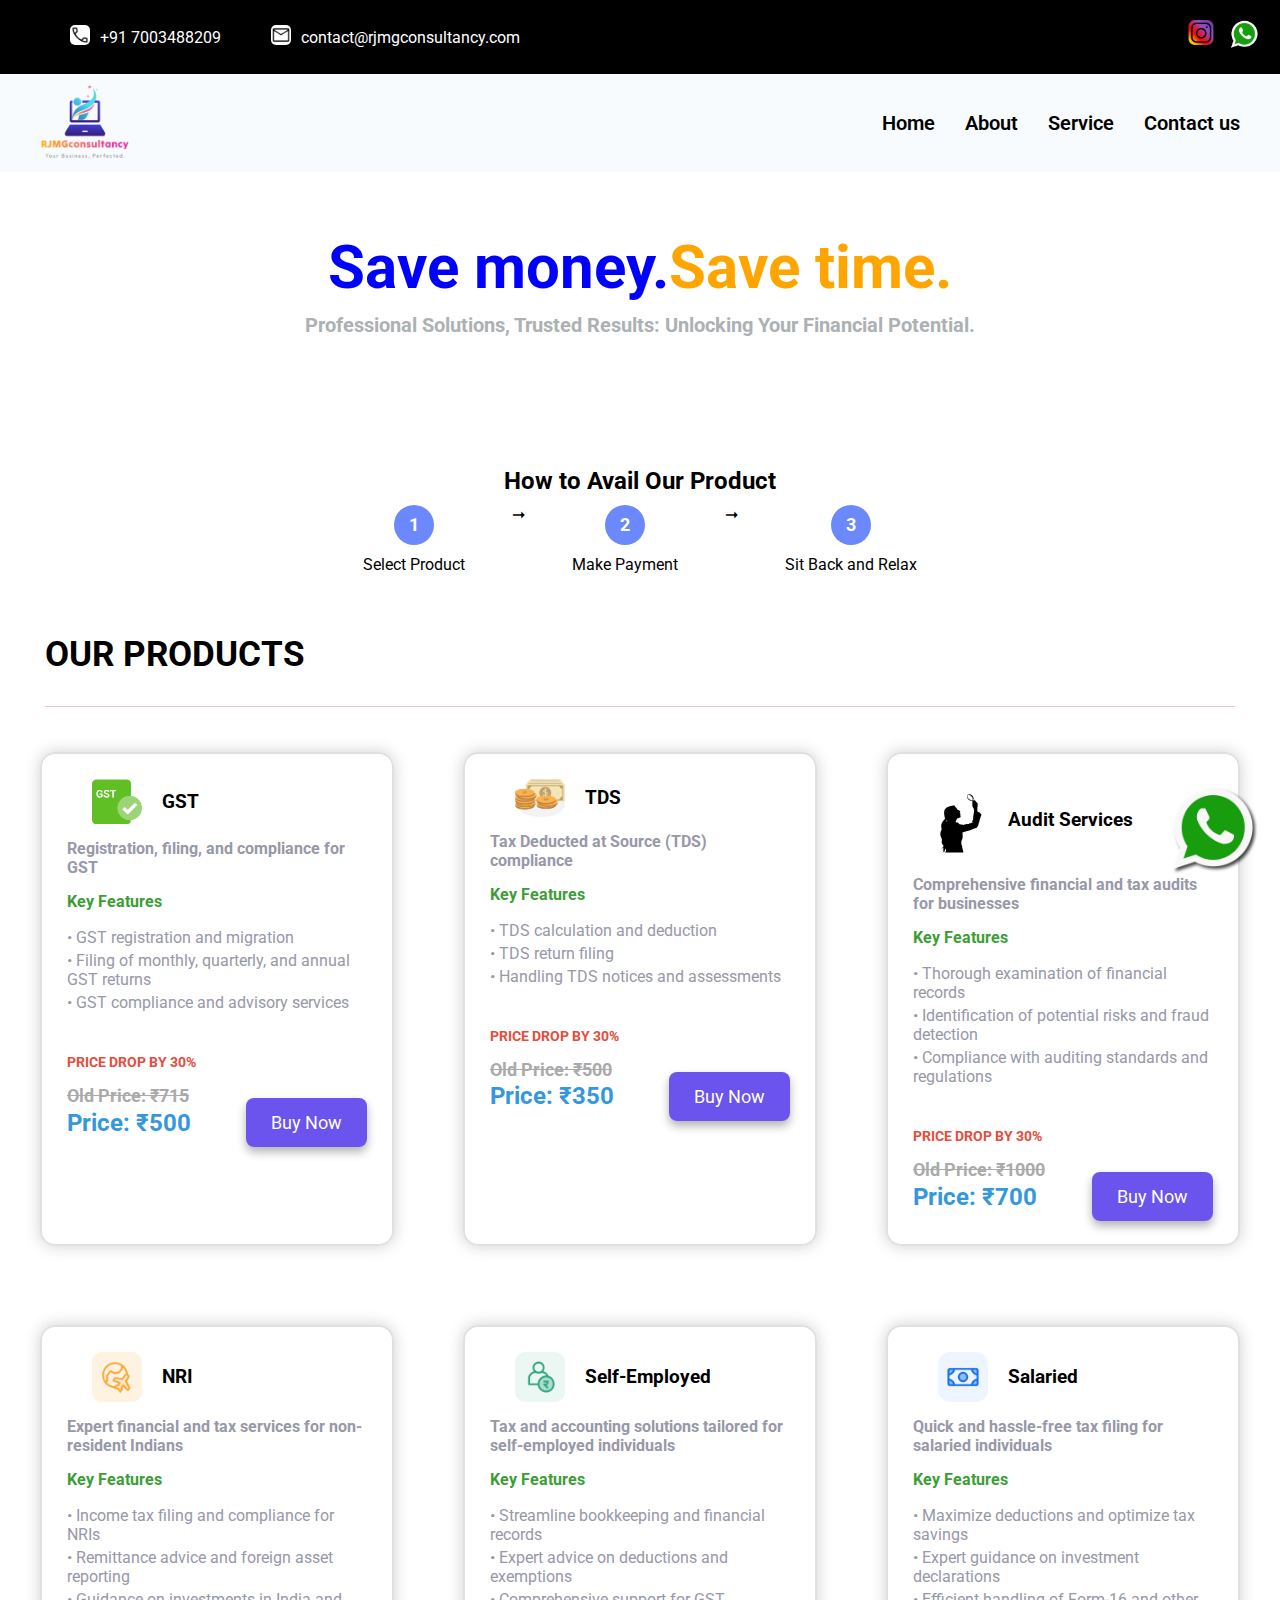
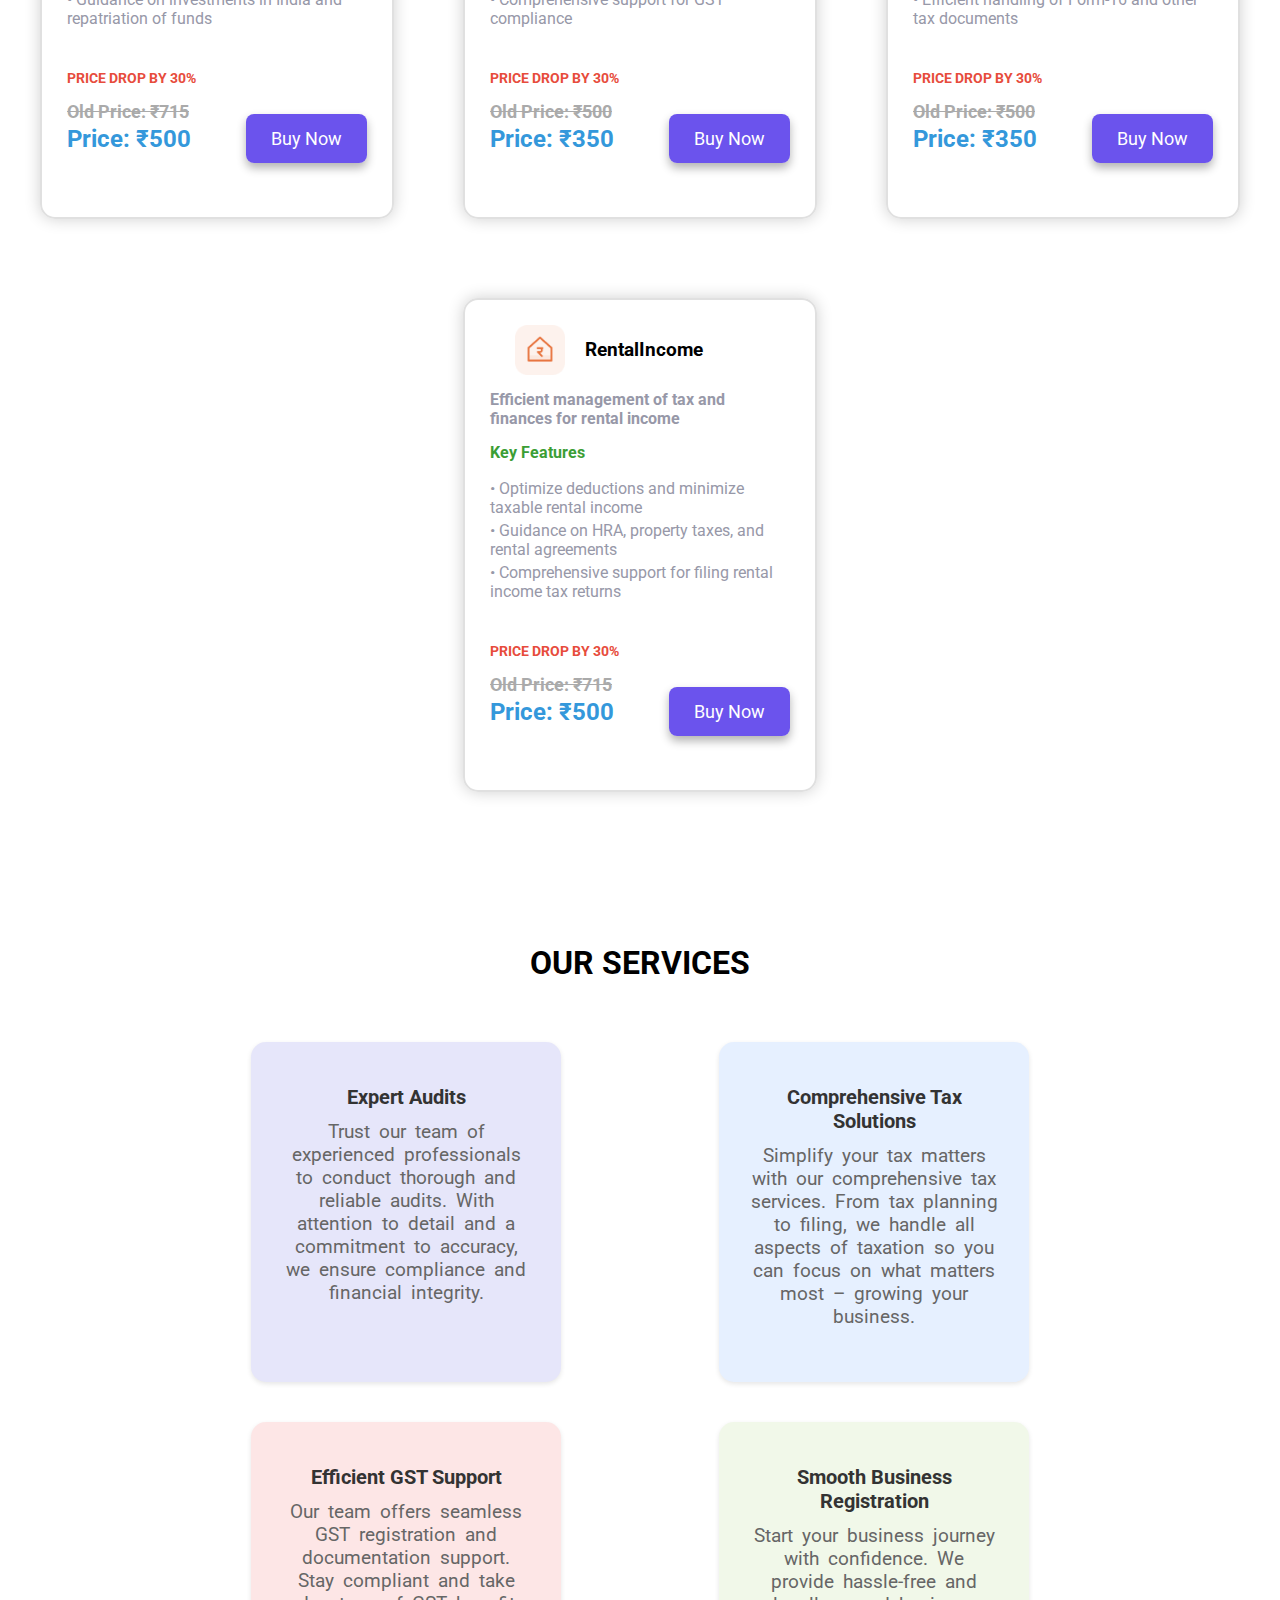
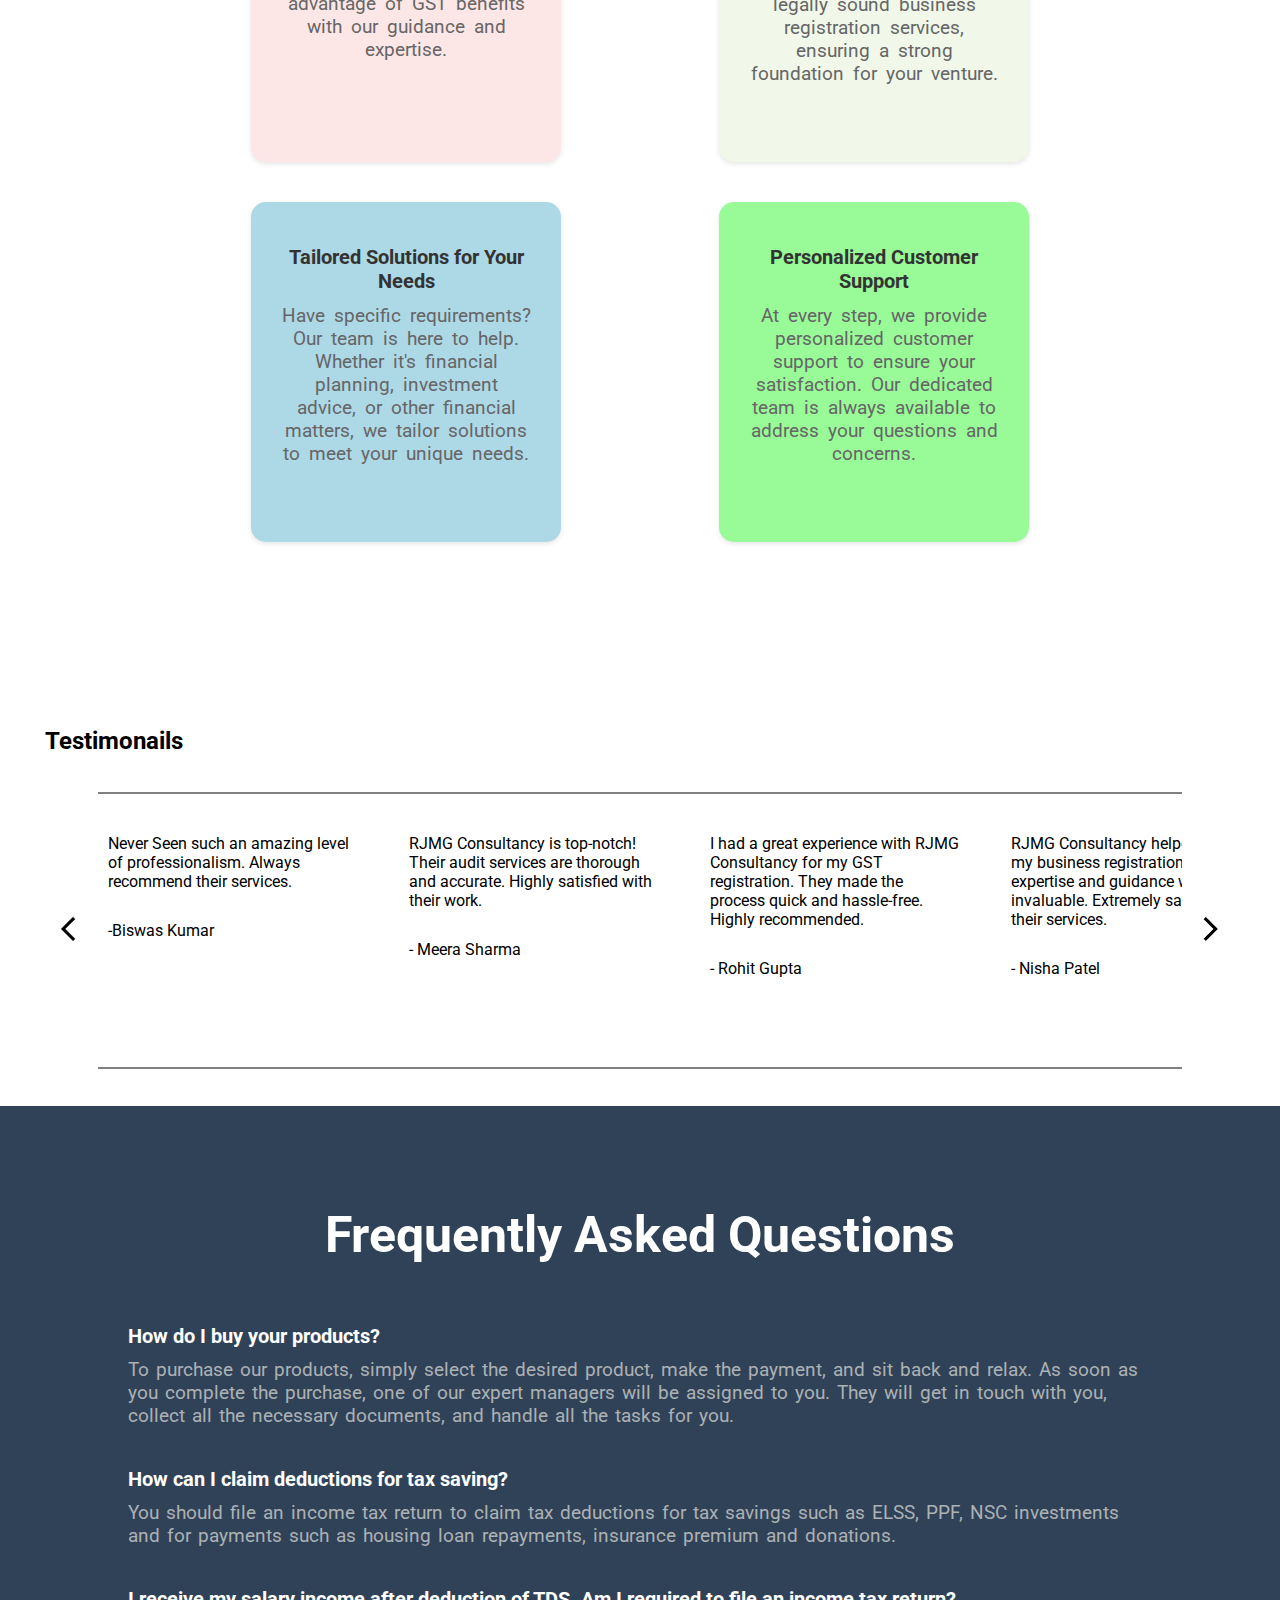
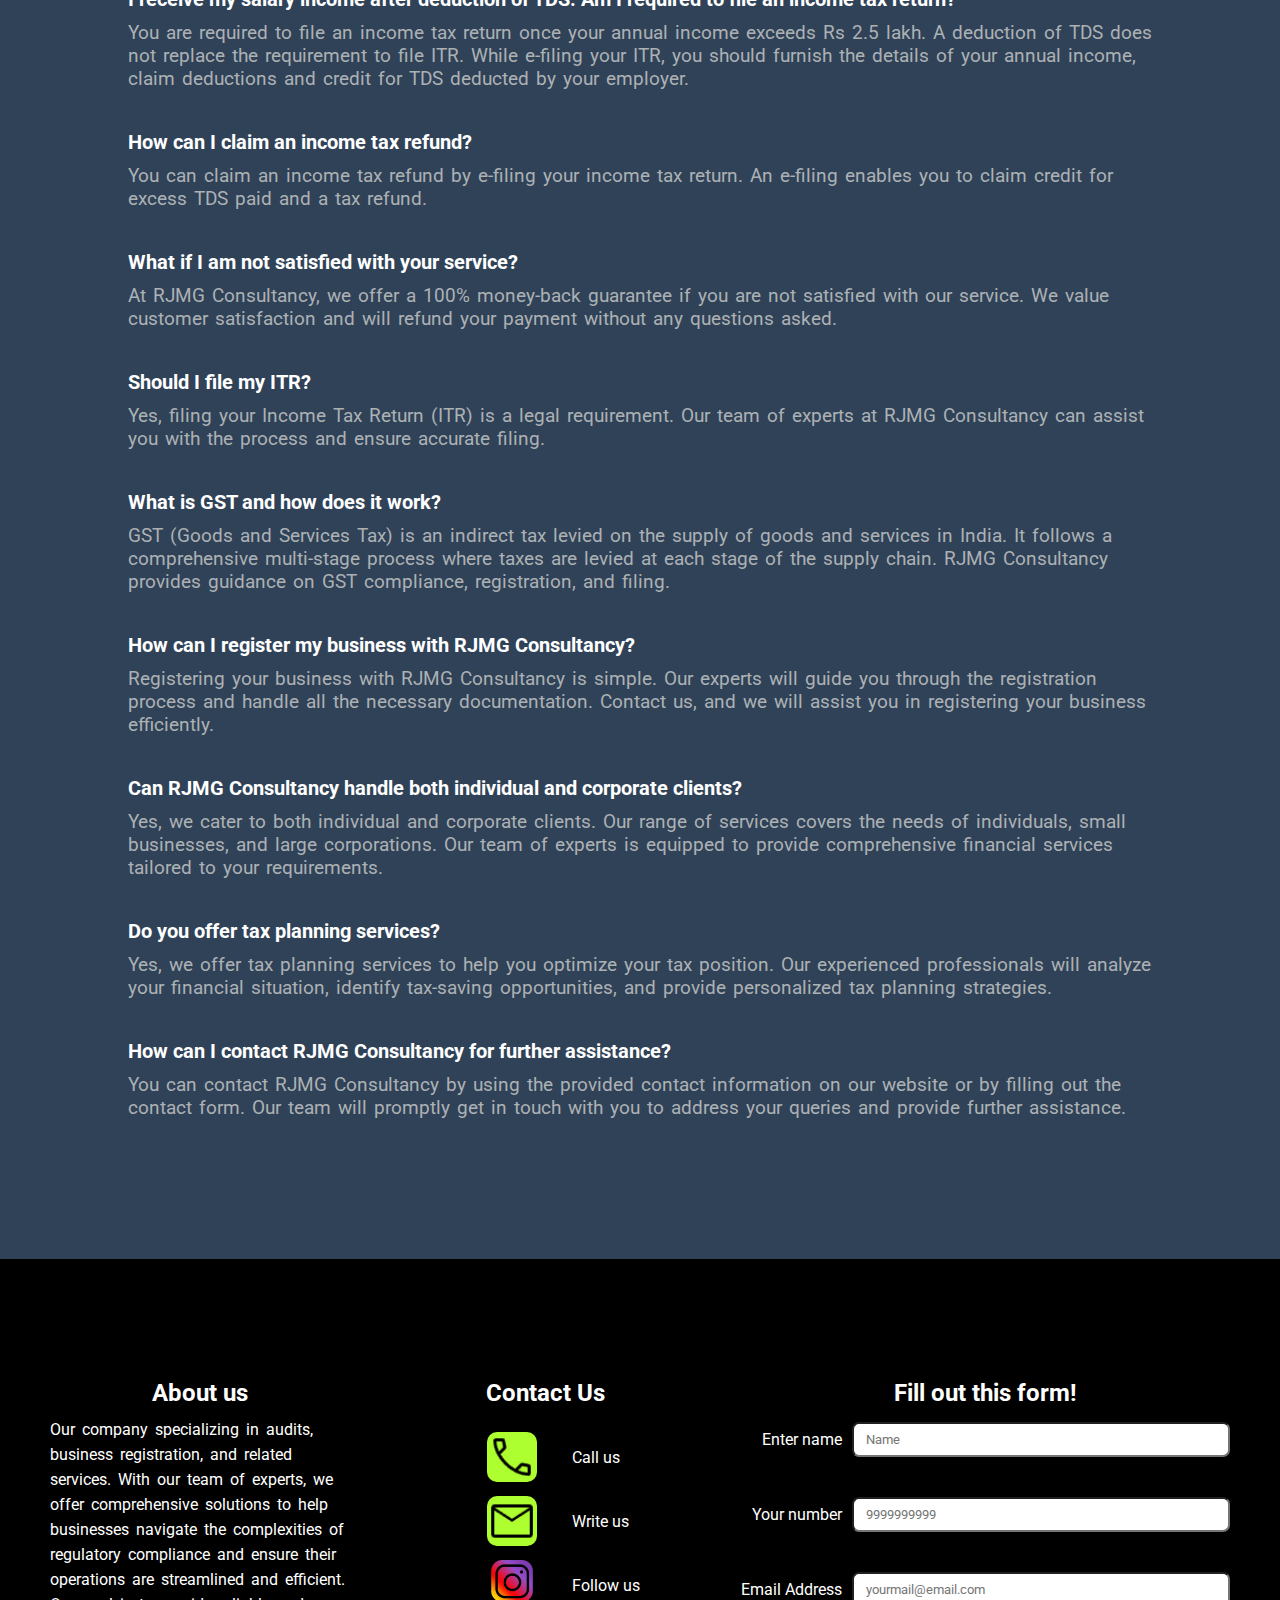
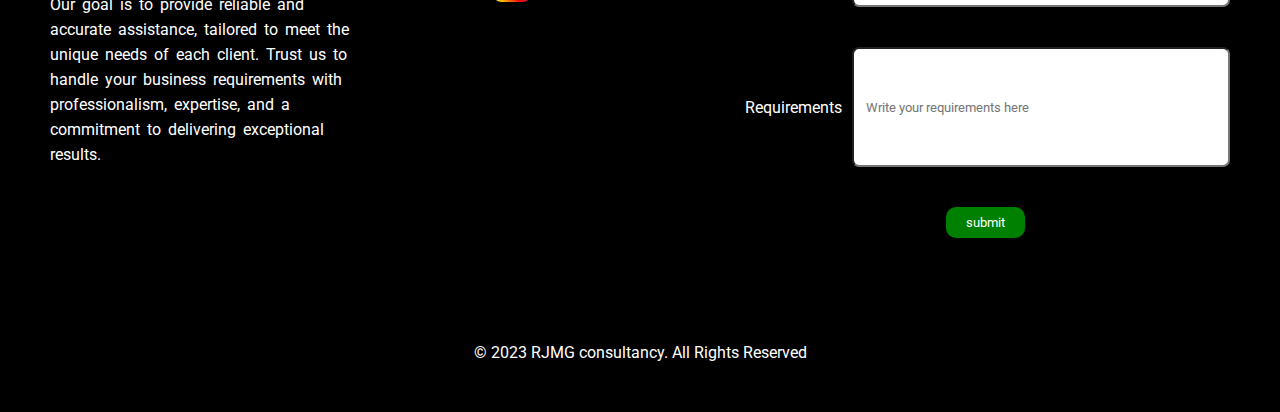
<file: index.html>
<!DOCTYPE html>
<html lang="en">
  <head>
    <meta charset="UTF-8" />
    <meta
      name="viewport"
      content="width=device-width, initial-scale=1.0, shrink-to-fit=no"
    />
    <title>RJMGconsultancy</title>
    <link rel="stylesheet" href="style.css" />
  </head>
  <body>
    <div class="whats-app-container">
      <a href="https://wa.me/+917003488209" target="_blank">
        <img id="whatsapp" src="/icons/whatsapp.png" />
      </a>
    </div>

    <nav>
      <div class="contact-container">
        <div class="left-contact">
          <div class="phone-no center-text">
            <a class="remove-link" href="tel: 8478042563">
              <img class="contact" src="./icons/call.png" />
            </a>
            <a class="remove-link" href="tel: 7003488209">
              <p>+91 7003488209</p>
            </a>
          </div>
          <div class="email center-text">
            <a href="mailto:contact@rjmgconsultancy.com">
              <img class="contact" src="./icons/mail.png" />
            </a>
            <a class="remove-link" href="mailto:contact@rjmgconsultancy.com">
              <p>contact@rjmgconsultancy.com</p>
            </a>
          </div>
        </div>
        <div class="right-contact">
          <div class="nav-social-logo">
            <a href="http://instagram.com/_u/rjmg.consultancy" target="_blank">
              <img src="./icons/insta.png" />
            </a>
          </div>
          <div class="nav-social-logo">
            <a href="https://wa.me/+917003488209" target="_blank">
              <img src="./icons/whatsapp.png" />
            </a>
          </div>
        </div>
      </div>
    </nav>
    <div class="mobile-menu">
      <div class="menu-container-mobile">
        <div class="left-logo-container">
          <img onclick="reload()" src="./icons/logo1.png" />
        </div>
        <img
          onclick="menuClicked()"
          id="menu-icon-mobile"
          src="./icons/menu.png"
        />
      </div>
      <div id="menu-mobile-items" class="menu-mobile-items">
        <ul>
          <div class="menu-child">
            <a><li>Home</li></a>
          </div>
          <div class="menu-child">
            <a href="#footer-redirect"><li>About</li></a>
          </div>
          <div class="menu-child">
            <a href="#services-container"><li>Service</li></a>
          </div>
          <div class="menu-child">
            <a href="#footer-redirect"><li>Contact us</li></a>
          </div>
        </ul>
      </div>
    </div>
    <div id="menu-container-sticky">
      <div class="menu-container">
        <div class="left-logo-container">
          <img onclick="reload()" src="./icons/logo1.png" />
        </div>
        <div class="right-menu-container">
          <ul>
            <a><li>Home</li></a>
            <a href="#footer-redirect"><li>About</li></a>
            <a href="#services-container"><li>Service</li></a>
            <a href="#footer-redirect"><li>Contact us</li></a>
          </ul>
        </div>
      </div>
    </div>

    <!-- <div class="slider-plus-container">
        <div>
          <img onclick="goPrev()" class="arrow" src="./icons/left=arrow.png" />
        </div>
        <div class="slider-container">
          <img class="slides" src="./images/cover.avif" />
          <img class="slides" src="https://picsum.photos/id/237/1000/1000" />
          <img
            class="slides"
            src="https://picsum.photos/seed/picsum/1000/1000/"
          />
        </div>
        <div>
          <img class="arrow" onclick="goNext()" src="./icons/right-arrow.png" />
        </div>
      </div> -->

    <main>
      <div class="heading-container">
        <div class="save-container">
          <h1 id="save-money">Save money.</h1>
          <h1 id="save-time">Save time.</h1>
        </div>
        <p>
          Professional Solutions, Trusted Results: Unlocking Your Financial
          Potential.
        </p>
      </div>
      <div class="steps-section">
        <h3>How to Avail Our Product</h3>
        <div class="steps">
          <div class="step">
            <div class="step-number">1</div>
            <div class="step-text">Select Product</div>
          </div>
          <div class="arrow">&#10142;</div>
          <div class="step">
            <div class="step-number">2</div>
            <div class="step-text">Make Payment</div>
          </div>
          <div class="arrow">&#10142;</div>
          <div class="step">
            <div class="step-number">3</div>
            <div class="step-text">Sit Back and Relax</div>
          </div>
        </div>
      </div>

      <div id="popular-products" class="popular-products">
        <h2 id="popular-products-heading">OUR PRODUCTS</h2>

        <div class="product-container">
          <!-- GST -->
          <div class="product-item">
            <div class="product-logo-container">
              <img src="./icons/product-icons/GST tax.png" alt="GST logo" />
              <h3>GST</h3>
            </div>
            <p>Registration, filing, and compliance for GST</p>
            <p class="key-features">Key Features</p>
            <div class="pro-features">
              <p>&#8226; GST registration and migration</p>
              <p>
                &#8226; Filing of monthly, quarterly, and annual GST returns
              </p>
              <p>&#8226; GST compliance and advisory services</p>
            </div>
            <div class="pro-price-container">
              <div class="old-price-container">
                <p class="price-drop">Price drop by 30%</p>
                <p class="old-cut">Old Price: &#8377;715</p>
              </div>
              <div class="price-button-container">
                <p class="new-price">Price: &#8377;500</p>
                <button class="buy-now-btn">Buy Now</button>
              </div>
            </div>
          </div>

          <!-- TDS -->
          <div class="product-item">
            <div class="product-logo-container">
              <img src="./icons/product-icons/tds-com.png" alt="TDS logo" />
              <h3>TDS</h3>
            </div>
            <p>Tax Deducted at Source (TDS) compliance</p>
            <p class="key-features">Key Features</p>
            <div class="pro-features">
              <p>&#8226; TDS calculation and deduction</p>
              <p>&#8226; TDS return filing</p>
              <p>&#8226; Handling TDS notices and assessments</p>
            </div>
            <div class="pro-price-container">
              <div class="old-price-container">
                <p class="price-drop">Price drop by 30%</p>
                <p class="old-cut">Old Price: &#8377;500</p>
              </div>
              <div class="price-button-container">
                <p class="new-price">Price: &#8377;350</p>
                <button class="buy-now-btn">Buy Now</button>
              </div>
            </div>
          </div>

          <!-- Audit Services -->
          <div class="product-item">
            <div class="product-logo-container">
              <img src="./icons/product-icons/audit.svg" alt="Audit logo" />
              <h3>Audit Services</h3>
            </div>
            <p>Comprehensive financial and tax audits for businesses</p>
            <p class="key-features">Key Features</p>
            <div class="pro-features">
              <p>&#8226; Thorough examination of financial records</p>
              <p>
                &#8226; Identification of potential risks and fraud detection
              </p>
              <p>&#8226; Compliance with auditing standards and regulations</p>
            </div>
            <div class="pro-price-container">
              <div class="old-price-container">
                <p class="price-drop">Price drop by 30%</p>
                <p class="old-cut">Old Price: &#8377;1000</p>
              </div>
              <div class="price-button-container">
                <p class="new-price">Price: &#8377;700</p>
                <button class="buy-now-btn">Buy Now</button>
              </div>
            </div>
          </div>

          <!-- NRI -->
          <div class="product-item">
            <div class="product-logo-container">
              <img src="./icons/product-icons/nri.png" alt="NRI logo" />
              <h3>NRI</h3>
            </div>
            <p>Expert financial and tax services for non-resident Indians</p>
            <p class="key-features">Key Features</p>
            <div class="pro-features">
              <p>&#8226; Income tax filing and compliance for NRIs</p>
              <p>&#8226; Remittance advice and foreign asset reporting</p>
              <p>
                &#8226; Guidance on investments in India and repatriation of
                funds
              </p>
            </div>
            <div class="pro-price-container">
              <div class="old-price-container">
                <p class="price-drop">Price drop by 30%</p>
                <p class="old-cut">Old Price: &#8377;715</p>
              </div>
              <div class="price-button-container">
                <p class="new-price">Price: &#8377;500</p>
                <button class="buy-now-btn">Buy Now</button>
              </div>
            </div>
          </div>

          <!-- Self-Employed -->
          <div class="product-item">
            <div class="product-logo-container">
              <img
                src="./icons/product-icons/selfemploye.png"
                alt="Self-Employed logo"
              />
              <h3>Self-Employed</h3>
            </div>
            <p>
              Tax and accounting solutions tailored for self-employed
              individuals
            </p>
            <p class="key-features">Key Features</p>
            <div class="pro-features">
              <p>&#8226; Streamline bookkeeping and financial records</p>
              <p>&#8226; Expert advice on deductions and exemptions</p>
              <p>&#8226; Comprehensive support for GST compliance</p>
            </div>
            <div class="pro-price-container">
              <div class="old-price-container">
                <p class="price-drop">Price drop by 30%</p>
                <p class="old-cut">Old Price: &#8377;500</p>
              </div>
              <div class="price-button-container">
                <p class="new-price">Price: &#8377;350</p>
                <button class="buy-now-btn">Buy Now</button>
              </div>
            </div>
          </div>

          <!-- Salaried -->
          <div class="product-item">
            <div class="product-logo-container">
              <img
                src="./icons/product-icons/salaried.png"
                alt="Salaried logo"
              />
              <h3>Salaried</h3>
            </div>
            <p>Quick and hassle-free tax filing for salaried individuals</p>
            <p class="key-features">Key Features</p>
            <div class="pro-features">
              <p>&#8226; Maximize deductions and optimize tax savings</p>
              <p>&#8226; Expert guidance on investment declarations</p>
              <p>
                &#8226; Efficient handling of Form-16 and other tax documents
              </p>
            </div>
            <div class="pro-price-container">
              <div class="old-price-container">
                <p class="price-drop">Price drop by 30%</p>
                <p class="old-cut">Old Price: &#8377;500</p>
              </div>
              <div class="price-button-container">
                <p class="new-price">Price: &#8377;350</p>
                <button class="buy-now-btn">Buy Now</button>
              </div>
            </div>
          </div>

          <!-- RentalIncome -->
          <div class="product-item">
            <div class="product-logo-container">
              <img
                src="./icons/product-icons/rentalincome.png"
                alt="RentalIncome logo"
              />
              <h3>RentalIncome</h3>
            </div>
            <p>Efficient management of tax and finances for rental income</p>
            <p class="key-features">Key Features</p>
            <div class="pro-features">
              <p>
                &#8226; Optimize deductions and minimize taxable rental income
              </p>
              <p>
                &#8226; Guidance on HRA, property taxes, and rental agreements
              </p>
              <p>
                &#8226; Comprehensive support for filing rental income tax
                returns
              </p>
            </div>
            <div class="pro-price-container">
              <div class="old-price-container">
                <p class="price-drop">Price drop by 30%</p>
                <p class="old-cut">Old Price: &#8377;715</p>
              </div>
              <div class="price-button-container">
                <p class="new-price">Price: &#8377;500</p>
                <button class="buy-now-btn">Buy Now</button>
              </div>
            </div>
          </div>
        </div>
      </div>

      <div id="services-container" class="services-container">
        <h1>OUR SERVICES</h1>
        <div class="service-items-container">
          <div id="service-1" class="service-item">
            <h4 class="service-heading">Expert Audits</h4>
            <p class="service-details">
              Trust our team of experienced professionals to conduct thorough
              and reliable audits. With attention to detail and a commitment to
              accuracy, we ensure compliance and financial integrity.
            </p>
          </div>
          <div id="service-2" class="service-item">
            <h4 class="service-heading">Comprehensive Tax Solutions</h4>
            <p class="service-details">
              Simplify your tax matters with our comprehensive tax services.
              From tax planning to filing, we handle all aspects of taxation so
              you can focus on what matters most – growing your business.
            </p>
          </div>
          <div id="service-3" class="service-item">
            <h4 class="service-heading">Efficient GST Support</h4>
            <p class="service-details">
              Our team offers seamless GST registration and documentation
              support. Stay compliant and take advantage of GST benefits with
              our guidance and expertise.
            </p>
          </div>
          <div id="service-4" class="service-item">
            <h4 class="service-heading">Smooth Business Registration</h4>
            <p class="service-details">
              Start your business journey with confidence. We provide
              hassle-free and legally sound business registration services,
              ensuring a strong foundation for your venture.
            </p>
          </div>
          <div id="service-5" class="service-item">
            <h4 class="service-heading">Tailored Solutions for Your Needs</h4>
            <p class="service-details">
              Have specific requirements? Our team is here to help. Whether it's
              financial planning, investment advice, or other financial matters,
              we tailor solutions to meet your unique needs.
            </p>
          </div>
          <div id="service-6" class="service-item">
            <h4 class="service-heading">Personalized Customer Support</h4>
            <p class="service-details">
              At every step, we provide personalized customer support to ensure
              your satisfaction. Our dedicated team is always available to
              address your questions and concerns.
            </p>
          </div>
        </div>
      </div>
    </main>
    <h2 id="testimonail-heading">Testimonails</h2>
    <div class="testimonails">
      <div id="left-arrow" class="left-arrow">
        <img src="./icons/left=arrow.png" />
      </div>
      <div id="review-container" class="review-container">
        <div class="reviews">
          <p class="review-para">
            Never Seen such an amazing level of professionalism. Always
            recommend their services.
          </p>
          <p class="by">-Biswas Kumar</p>
        </div>

        <div class="reviews">
          <p class="review-para">
            RJMG Consultancy is top-notch! Their audit services are thorough and
            accurate. Highly satisfied with their work.
          </p>
          <p class="by">- Meera Sharma</p>
        </div>
        <div class="reviews">
          <p class="review-para">
            I had a great experience with RJMG Consultancy for my GST
            registration. They made the process quick and hassle-free. Highly
            recommended.
          </p>
          <p class="by">- Rohit Gupta</p>
        </div>
        <div class="reviews">
          <p class="review-para">
            RJMG Consultancy helped me with my business registration. Their
            expertise and guidance were invaluable. Extremely satisfied with
            their services.
          </p>
          <p class="by">- Nisha Patel</p>
        </div>
        <div class="reviews">
          <p class="review-para">
            I've been using RJMG Consultancy for my tax services for years. They
            are reliable, knowledgeable, and always provide accurate advice.
            Can't imagine working with anyone else.
          </p>
          <p class="by">- Deepak Verma</p>
        </div>
        <div class="reviews">
          <p class="review-para">
            RJMG Consultancy's team is highly professional and responsive. They
            address all my queries promptly and ensure I am well-informed. Great
            service overall.
          </p>
          <p class="by">- Priya Desai</p>
        </div>
        <div class="reviews">
          <p class="review-para">
            I hired RJMG Consultancy for my company's audit, and they exceeded
            my expectations. Thorough, detailed, and delivered on time. I'm
            impressed!
          </p>
          <p class="by">- Ankit Choudhary</p>
        </div>
        <div class="reviews">
          <p class="review-para">
            RJMG Consultancy has been a valuable partner in managing our tax
            obligations. Their expertise has saved us both time and money.
            Highly recommend their tax services.
          </p>
          <p class="by">- Radhika Patel</p>
        </div>
        <div class="reviews">
          <p class="review-para">
            I was struggling with GST compliance until I found RJMG Consultancy.
            Their team guided me through the process and made it hassle-free.
            Thank you for your excellent support!
          </p>
          <p class="by">- Siddharth Sharma</p>
        </div>
        <div class="reviews">
          <p class="review-para">
            RJMG Consultancy is my go-to firm for all my financial needs. Their
            expertise in audit, tax, and business registration is unmatched.
            Highly satisfied with their services.
          </p>
          <p class="by">- Pooja Joshi</p>
        </div>
      </div>
      <div id="right-arrow" class="right-arrow">
        <img src="./icons/right-arrow.png" />
      </div>
    </div>
    <div class="question-container">
      <h1>Frequently Asked Questions</h1>

      <div class="question-item">
        <h4 id="question-para">How do I buy your products?</h4>
        <p id="answer-para">
          To purchase our products, simply select the desired product, make the
          payment, and sit back and relax. As soon as you complete the purchase,
          one of our expert managers will be assigned to you. They will get in
          touch with you, collect all the necessary documents, and handle all
          the tasks for you.
        </p>
      </div>
      <div class="question-item">
        <h4 id="question-para">How can I claim deductions for tax saving?</h4>
        <p id="answer-para">
          You should file an income tax return to claim tax deductions for tax
          savings such as ELSS, PPF, NSC investments and for payments such as
          housing loan repayments, insurance premium and donations.
        </p>
      </div>
      <div class="question-item">
        <h4 id="question-para">
          I receive my salary income after deduction of TDS. Am I required to
          file an income tax return?
        </h4>
        <p id="answer-para">
          You are required to file an income tax return once your annual income
          exceeds Rs 2.5 lakh. A deduction of TDS does not replace the
          requirement to file ITR. While e-filing your ITR, you should furnish
          the details of your annual income, claim deductions and credit for TDS
          deducted by your employer.
        </p>
      </div>
      <div class="question-item">
        <h4 id="question-para">How can I claim an income tax refund?</h4>
        <p id="answer-para">
          You can claim an income tax refund by e-filing your income tax return.
          An e-filing enables you to claim credit for excess TDS paid and a tax
          refund.
        </p>
      </div>

      <div class="question-item">
        <h4 id="question-para">
          What if I am not satisfied with your service?
        </h4>
        <p id="answer-para">
          At RJMG Consultancy, we offer a 100% money-back guarantee if you are
          not satisfied with our service. We value customer satisfaction and
          will refund your payment without any questions asked.
        </p>
      </div>

      <div class="question-item">
        <h4 id="question-para">Should I file my ITR?</h4>
        <p id="answer-para">
          Yes, filing your Income Tax Return (ITR) is a legal requirement. Our
          team of experts at RJMG Consultancy can assist you with the process
          and ensure accurate filing.
        </p>
      </div>

      <div class="question-item">
        <h4 id="question-para">What is GST and how does it work?</h4>
        <p id="answer-para">
          GST (Goods and Services Tax) is an indirect tax levied on the supply
          of goods and services in India. It follows a comprehensive multi-stage
          process where taxes are levied at each stage of the supply chain. RJMG
          Consultancy provides guidance on GST compliance, registration, and
          filing.
        </p>
      </div>

      <div class="question-item">
        <h4 id="question-para">
          How can I register my business with RJMG Consultancy?
        </h4>
        <p id="answer-para">
          Registering your business with RJMG Consultancy is simple. Our experts
          will guide you through the registration process and handle all the
          necessary documentation. Contact us, and we will assist you in
          registering your business efficiently.
        </p>
      </div>

      <div class="question-item">
        <h4 id="question-para">
          Can RJMG Consultancy handle both individual and corporate clients?
        </h4>
        <p id="answer-para">
          Yes, we cater to both individual and corporate clients. Our range of
          services covers the needs of individuals, small businesses, and large
          corporations. Our team of experts is equipped to provide comprehensive
          financial services tailored to your requirements.
        </p>
      </div>

      <div class="question-item">
        <h4 id="question-para">Do you offer tax planning services?</h4>
        <p id="answer-para">
          Yes, we offer tax planning services to help you optimize your tax
          position. Our experienced professionals will analyze your financial
          situation, identify tax-saving opportunities, and provide personalized
          tax planning strategies.
        </p>
      </div>

      <div class="question-item">
        <h4 id="question-para">
          How can I contact RJMG Consultancy for further assistance?
        </h4>
        <p id="answer-para">
          You can contact RJMG Consultancy by using the provided contact
          information on our website or by filling out the contact form. Our
          team will promptly get in touch with you to address your queries and
          provide further assistance.
        </p>
      </div>
    </div>
    <footer id="footer-redirect">
      <div class="footer-details">
        <div class="about-us-container">
          <h2>About us</h2>
          <p>
            Our company specializing in audits, business registration, and
            related services. With our team of experts, we offer comprehensive
            solutions to help businesses navigate the complexities of regulatory
            compliance and ensure their operations are streamlined and
            efficient. Our goal is to provide reliable and accurate assistance,
            tailored to meet the unique needs of each client. Trust us to handle
            your business requirements with professionalism, expertise, and a
            commitment to delivering exceptional results.
          </p>
        </div>
        <div class="socials">
          <h2>Contact Us</h2>
          <div class="social-child">
            <a href="tel:7003488209">
              <img class="contact-footer" src="./icons/call.png" alt="" />
            </a>
            <a href="tel:7003488209">
              <p>Call us</p>
            </a>
          </div>
          <div class="social-child">
            <a href="mailto:contact@rjmgconsultancy.com" target="_blank">
              <img class="contact-footer" src="./icons/mail.png" alt="" />
            </a>
            <a href="mailto:contact@rjmgconsultancy.com" target="_blank">
              <p>Write us</p>
            </a>
          </div>
          <div class="social-child">
            <a href="http://instagram.com/_u/rjmg.consultancy" target="_blank">
              <img
                id="insta-logo"
                class="contact-footer"
                src="./icons/insta.png"
                alt=""
              />
            </a>
            <a href="http://instagram.com/_u/rjmg.consultancy" target="_blank">
              <p>Follow us</p>
            </a>
          </div>
        </div>
        <div class="connect-container" id="connect-container">
          <h2>Fill out this form!</h2>
          <form
            action="https://script.google.com/macros/s/AKfycbzTUFxIJGmobr4SUSPv2NKMz0hHewO-VK23Fye_e43wh06GWfnv9n3SQPjU_RJoXEmZqA/exec"
            name=""
            id="form-container"
          >
            <div class="form-child">
              <label for="name">Enter name</label>
              <input name="name" id="name" type="text" placeholder="Name" />
            </div>
            <div class="form-child">
              <label for="number">Your number </label>
              <input
                name="number"
                id="number"
                type="number"
                placeholder="9999999999"
              />
            </div>
            <div class="form-child">
              <label for="email">Email Address</label>
              <input
                name="email"
                id="email"
                type="email"
                placeholder="yourmail@email.com"
              />
            </div>
            <div class="form-child">
              <label for="requirements">Requirements</label>
              <input
                name="requirements"
                id="requirements"
                type="text"
                placeholder="Write your requirements here"
              />
            </div>
            <button id="form-submit" type="submit">submit</button>
            <p class="form-submit-para" id="form-submit-para"></p>
          </form>
        </div>
      </div>
      <div class="copyright">
        <p>© 2023 RJMG consultancy. All Rights Reserved</p>
      </div>
    </footer>
  </body>
  <script src="script.js"></script>
</html>
</file>
<file: style.css>
@import url('https://fonts.googleapis.com/css2?family=Roboto:wght@300;400;500;700;900&display=swap');

  /* font-family: 'Roboto', sans-serif; */
*{
    margin: 0;
    padding: 0;
    /* background-color: black; */
    font-family: 'Roboto',sans-serif;
}
.steps-section {
  
  padding: 20px;
  text-align: center;
}

.steps {
  display: flex;
  justify-content: space-around;
  max-width: 600px;
  margin: 0 auto;
}

.step {
  display: flex;
  flex-direction: column;
  align-items: center;
}

.step-number {
  background-color: #6b89fd;
  color: #fff;
  font-size: 18px;
  font-weight: bold;
  width: 40px;
  height: 40px;
  border-radius: 50%;
  line-height: 40px;
}

.step-text {
  margin-top: 10px;
}

.steps-section h3 {
  font-size: 24px;
  font-weight: bold;
  margin-bottom: 10px;
}


.hi{
  position: sticky;
  top: 0;
}
.center-text{
  text-align: center;
}
.remove-link{
  color: white;
  text-decoration: none;
}
/* Styling contact nav bar  */




.whats-app-container{
  /* display: flex; */
  position: fixed;
  right: 20px;
  bottom: 20px;
  z-index: 5;
}
#whatsapp{
       width: 90px;
     
}

.menu-container{
  height: 90px;
}

.contact-container{
    display: flex;
    justify-content: space-between;
    background-color:black;
    align-items: center;
    color: white;
    padding: 20px 20px;
    
}
.left-contact{
    display: flex;
    gap: 50px;
    margin-left: 50px;
}
.left-contact div{
    display: flex;
    align-items: center;
}
.left-contact img{
    width: 20px;
    margin-right: 10px;
    background: none;
    background-color: white;
    padding: 0;
    border-radius: 5px;
}

.right-contact{
    display: flex;
    gap: 14px;
}
.right-contact img{
    width: 30px;
}

/* Menu nav bar styling  */


.menu-container{
    display: flex;
    justify-content: space-between;
    align-items: center;
    font-size: 20px;
    font-weight: 600;
    width: 100%;
    
  
}
#menu-container-sticky{
  background-color: #F8FBFE;
    position: sticky;
    top: 0;
    padding: 4px 0px;
}
.menu-container a{
  text-decoration: none;
  color: black;
}

.left-logo-container img{
    width: 90px;
    margin-left: 40px;
}

.right-menu-container ul{
    display: flex;
    gap: 30px;
    margin-right: 40px;
}
.right-menu-container li{
    list-style: none;
}

/* Menu container desing for mobile  */
.mobile-menu{
  display: none;
}
.menu-container-mobile{
    display: flex;
    justify-content: space-between;
    align-items: center;
    background-color: #F8FBFE;
}
#menu-mobile-items{
  transform: 1s;
  display: none;
}
#menu-icon-mobile{
  margin-right: 25px;
  width: 40px;
  
}
.menu-mobile-items > ul a {
  color: black;
  text-decoration: none;
  
}
.menu-mobile-items > ul li {
  list-style: none;
  
}
.menu-child{
 background-color: white;
 padding: 12px 20px;
 text-align: center;
 /* box-shadow: 1px 1px 1px 1px black; */
 
}

/* // slider container styling from here  */
.slider-plus-container{
  display: flex;
  justify-content: space-between;
  align-items: center;

}
.slider-container{
  position: relative;
  /* margin-bottom: 1400px; */
  height: 650px;
  width: 80%;
  margin: auto;
  overflow: hidden;

}
.slides{
    width: 100%;
    height: 100%;
    margin: auto;
   position: absolute;
   transition: 1s;
}
.slider-button-container{
  display: flex;
  justify-content: center;
  gap: 20px;
  
}
.slider-button-container button{
  padding: 7px 15px;
  margin-top: 6px;
  border: none;
  background-color: black;
  color: white;
  border-radius: 5px;
}
 

/* //Main container desing 

 */
 .heading-container{
  padding: 30px 0px;
  padding-bottom: 100px;
 }
 .heading-container p{
  text-align: center;
  color: #ACB1B4;
  font-weight: bold;
  font-size: 20px;
  width: 80%;
  margin: 10px auto;
 }
 .save-container{
  display: flex;
  width: 70%;
  margin: 0px auto;
  margin-top: 30px;
  justify-content: center;
  
 }
 .save-container h1{
  font-size: 60px;
  text-align: center;
 }
 #save-money{
color: blue;
 }
 #save-time{
color: orange;
 }
 #popular-products-heading{
  color: black;
  margin: 0px 45px;
  margin-top: 40px;
  font-size: 35px;
  border-bottom: 1px solid pink;
  padding-bottom: 31px;
 }
 #product-catagory-name{
  margin: 10px 40px;
 }
 .product-container{
  display: flex;
    flex-flow: row wrap;
    gap: 49px;
    margin: 45px 30px;
 }
 .product-item{
  border: 2px solid #E0E0E0;
  width: 300px;
  margin: auto;
  border-radius: 15px;
  color: #9798A8;
  padding: 10px 25px;
  margin-bottom: 30px;
  height: 470px;
  box-shadow:  0px 0px 0 rgba(0, 0, 0, 0.2), 0 0px 16px 0 rgba(0, 0, 0, 0.19);
 }
 .product-item>p{
  font-weight: bold;
 }
 .key-features{
  color: #3b9e35;
  margin: 15px 0px
 }
 .pro-features p{
  padding: 2px 0px;
 }
 .product-logo-container{
  display: flex;
  align-items: center;
  padding: 15px 25px;
  gap: 20px;
  color: black;
 }
 .product-logo-container img{
  width: 50px;
 }
 .pro-price-container{
 

  margin: 20px 0px;
  color: rgb(106, 106, 239);
  font-weight: bold;
 }


 .old-price-container {
  font-size: 18px;
  display: flex;
  flex-direction: column;
  
}
.price-drop {
  font-size: 14px;
  color: #e74c3c;
  font-weight: bold;
  text-transform: uppercase;
  margin-bottom: 15px;
  margin-top: 20px;
}
.old-cut{
  color: #aaa;
  text-decoration: line-through;
}


.price-button-container{
  display: flex;
  justify-content: space-between;
  align-items: center;
  margin-top: -8px;
  
}
.new-price {
  font-size: 24px;
  color: #3498db;
  font-weight: bold;
  
}
.pro-price-container button{
  border: none;
  padding: 14px 25px;
  color: white;
  background-color: rgb(46 12 229 / 71%);
  border-radius: 4px;
  font-size: 18px;
  cursor: pointer;
  border-radius: 8px;
  /* box-shadow: 0px 0px 7px 0px rgb(20 90 240 / 76%); */
  box-shadow: 0 5px 10px rgba(0, 0, 0, 0.3)
 }






 /* services container desing 
  */
  .services-container{
    border-radius: 18px;
    padding: 27px 0px;
    padding-bottom: 140px;
    
  }
  .services-container h1{
    text-align: center;
    margin-bottom: 60px;
    padding-top: 50px;
  }
  .service-items-container{
    display: flex;
    width: 70%;
    margin: auto;
    gap: 40px;

    
    flex-flow: row wrap;
  }
  .service-item{
  
    width: 250px;
    padding: 0 30px;
    padding-top: 40px;
    margin: auto;
    border-radius: 15px;
    box-shadow: 0 2px 5px rgba(0, 0, 0, 0.1);
    height: 300px;
    
  }
  .service-heading{
    color: #333;
    font-size: 20px;
    text-align: center;
    margin-bottom: 8px;
    border-radius: 30px;
    padding: 3px 4px;
  }
  #service-1{
    background-color: lavender;
  }
  #service-2{
    background-color: #e6f0ff;
  }
  #service-3{
    background-color: #fde6e6;
  }
  #service-4{
    background-color: #f1f8e9;
  }
  #service-5{
    background-color: lightblue;
  }
  #service-6{
    background-color: palegreen;
  }
  .service-details{
    text-align: center;
    font-size: 19px;
    word-spacing: 4px;
    color: #666;
  }
  /* Testimonials  */

  #testimonail-heading{
    margin-top: 45px;
    margin-left: 45px;
}

  .testimonails{
   
    padding: 7px 40px;
    margin: 15px 5px;
    display: flex;
    align-items: center;
    
  }
  .review-container{
    
    padding: 30px 0px;
    margin: 15px 5px;
    display: flex;
    gap: 31px;
    border-top: 2px solid gray;
    border-bottom: 2px solid gray;
    justify-content: space-between;
    overflow-x: scroll;
  }
  .review-container::-webkit-scrollbar{
    display: none;
  }
  .reviews{
    padding: 10px 10px;
  
  }
  .review-para{
    width: 250px;
  }
  .by{
    
    
   
    padding: 30px 0;
  }

  /* Frequently asked questions  */
  .question-container{
    background-color: #304258;
    padding: 100px 0px;
    
  }
  .question-container h1{
    text-align: center;
    width: 80%;
    margin: auto;
    margin-bottom: 60px;
    color: white;
    font-size: 50px;
  }
  .question-item{
    width: 80%;
    margin: auto;
    margin-bottom: 40px;
  }
  #question-para{
    color: white;
    font-weight: bold;
    font-size: 20px;
    margin-bottom: 10px;
  }
  #answer-para{
    color: #ACB1B4;
    font-size: 19px;
    word-spacing: 2px;
   
  }
  
 

  

footer{
   
    padding: 50px 50px;
    padding-top: 120px;
    background-color: black;
    color: white;
    overflow: auto;
}
  .footer-details{
    display: flex;
    justify-content: space-between;
    gap: 50px;
  }
  .about-us-container{
    width: 300px;
    
  }
  .about-us-container p{
    font-size: 16px;
    word-spacing: 3px;
    line-height: 25px;
  }
  .about-us-container h2{
    margin-bottom: 10px;
    text-align: center;
  }
  .connect-container h2{
    text-align: center;
    margin-bottom: 15px;
  }
  
  .connect-container input{
    padding: 8px 12px;
    width: 350px;
    border-radius: 7px;
    outline-color: greenyellow;
  }
  
  #form-submit{
    padding: 8px 19px;
    border: none;
    background-color: green;
    color: white;
    border-radius: 10px;
    width: 79px;
    margin: auto;

  }
  #form-container{
    display: flex;
    flex-flow: column wrap;
    gap: 40px;
  }
  .form-child{
    display: flex;
    gap: 10px;
    align-items: center;
    justify-content: flex-end;
  }
  #requirements{
    height: 100px;
  }
  #requirements ::placeholder{
    display: none;
  }
  
 
  .form-submit-para{
    color: red;
    margin-top: 35px;
    margin-left: 50px;
  }
  .socials{
    color: white;
    
  }
  #insta-logo{
    background: none;
  }
  .socials a{
    text-decoration: none;
    color: white;
  }
  .social-child{
    display: flex;
    gap: 35px;
    margin-left: 35px;
    text-align: center;
  }
  .socials h2{
    margin-bottom: 20px;
    text-align: center;
  }
  .socials div p{
    margin-top: 21px
  }
  .contact-footer{
    background-color: greenyellow;
    width: 50px;
    margin: 5px 0px;
    border-radius: 10px;
  }
  .copyright p{
    /* color: white; */
    text-align: center;
    margin-top: 30px;
  }


  /* Making site responsive  */

  @media screen and (max-width : 1600px) {
    .short-intro-container{
      flex-direction: column;
      margin: 15px 20px;
      gap: 10px;
    }
    .intro-image-container img{
      width: 100%;
   } 
  }
  @media screen and (max-width : 1085px) {
    .save-container{
      flex-direction: column;
      
     }
    .footer-details{
      display: flex;
      flex-direction: column;
      justify-content: flex-start;
      gap: 50px;
      align-items: center;

    }
    #form-container input{
      width: 200px;
      float: none;
    }
  }
  @media screen and (max-width : 740px) {
    .contact-container{
      display: block;
      margin: 0;
      padding: 0;
   
    }
  .right-contact{
    display: flex;
    justify-content: flex-start;
    gap: 10px;
    padding: 13px 24px;
}
.left-contact{
    display: flex;
    gap: 0px;
    justify-content: space-between;
    margin: 0;
    padding: 10px 5px;
    
}
.right-contact img{
    width: 22px;
} 




@media only screen and (max-width : 516px) {
  #whatsapp{
    width: 65px;
    
  }
  .menu-container{
    display: none;
    
  }
  .mobile-menu{
    display: block;
    position: sticky;
    top: 0;
    background-color: white;
  }
  .testimonails{
   
    padding: 0;
    margin: 0;
    display: flex;
    align-items: center;
   
  }
  .footer-details{
    align-items: flex-start;
  }
  
}
  }
  @media screen and (max-width : 391px ) {
    .save-container h1{
      font-size: 45px;
      
     }
    .main-img img{
      height: 50vh;
    }
    .short-intro-container{
      flex-direction: column;
      margin: 15px 20px;
      gap: 10px;
    }
    .intro-image-container img{
      width: 100%;
   } 
   .footer-details{
    display: flex;
    flex-direction: column;
    flex-wrap: wrap;
    gap: 50px;
    align-items: flex-start;
  }
  #form-container input{
    width: 200px;
    float: none;

  }
  }
  @media screen and (max-width : 340px ) {
   .left-contact{
    display: block;
   }

   .form-child{
    display: flex;
    flex-flow: column wrap;
  }
  }
</file>
